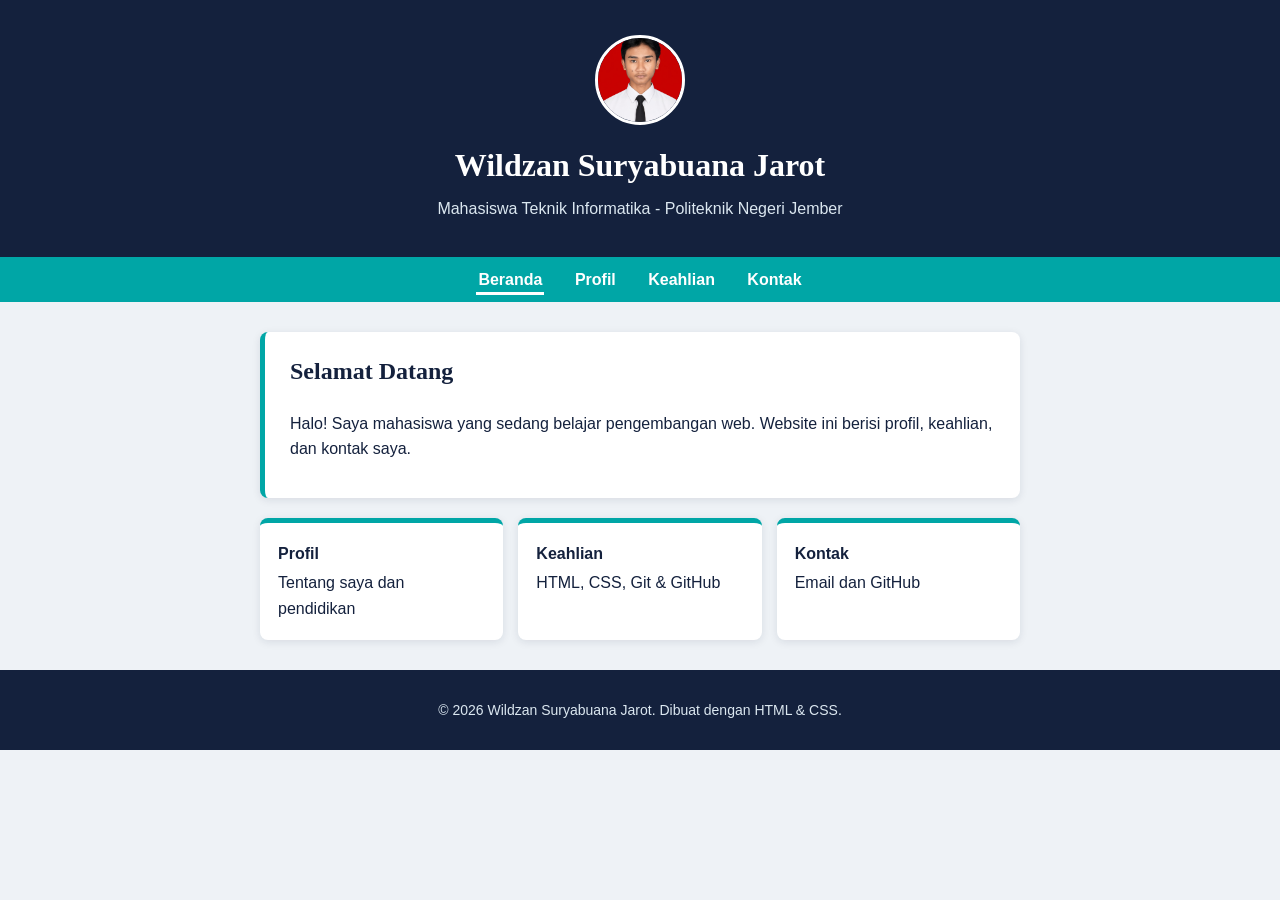
<file: index.html>
<!doctype html>
<html lang="id">
  <head>
    <meta charset="UTF-8" />
    <meta name="viewport" content="width=device-width, initial-scale=1.0" />
    <title>Beranda - Nama Kamu</title>
    <!-- Internal CSS: ditulis di dalam <style> pada <head> -->
    <style>
      :root {
        --bg: #eef2f6;
        --ink: #14213d;
        --accent: #00a6a6;
        --soft: #dbe7f0;
        --white: #fff;
      }
      * {
        box-sizing: border-box;
      }
      body {
        margin: 0;
        font-family: "Trebuchet MS", Arial, sans-serif;
        background: var(--bg);
        color: var(--ink);
        line-height: 1.6;
      }

      body {
        display: flex; /* tambahkan */
        flex-direction: column; /* tambahkan */
        min-height: 100vh; /* tambahkan: minimal setinggi layar */
        margin: 0;
        font-family: "Trebuchet MS", Arial, sans-serif;
        background: var(--bg);
        color: var(--ink);
        line-height: 1.6;
      }

      /* Header */
      header {
        background: var(--ink);
        color: var(--white);
        text-align: center;
        padding: 35px 20px;
      }
      .avatar {
        width: 90px;
        height: 90px;
        margin: 0 auto 15px auto;
        border-radius: 50%;
        overflow: hidden;
        border: 3px solid #fff;
      }
      .avatar img {
        width: 100%;
        height: 100%;
        object-fit: cover;
      }
      header h1 {
        margin: 0;
        font-family: Georgia, serif;
        font-size: 32px;
      }
      header p {
        margin: 5px 0 0;
        color: var(--soft);
      }

      /* Navigasi (sama di semua halaman) */
      nav {
        background: var(--accent);
        text-align: center;
        padding: 10px 0;
      }
      nav a {
        color: var(--white);
        text-decoration: none;
        font-weight: bold;
        margin: 0 12px;
        padding: 4px 2px;
      }
      nav a:hover {
        text-decoration: underline;
      }
      nav a.aktif {
        border-bottom: 3px solid var(--white);
      }

      /* Konten */
      main {
        max-width: 800px;
        margin: 30px auto;
        padding: 0 20px;
      }
      section {
        background: var(--white);
        padding: 20px 25px;
        margin-bottom: 20px;
        border-radius: 8px;
        border-left: 5px solid var(--accent);
        box-shadow: 0 2px 8px rgba(20, 33, 61, 0.1);
      }
      h2 {
        margin-top: 0;
        font-family: Georgia, serif;
      }
      ul {
        padding-left: 20px;
      }
      .skill {
        margin-bottom: 12px;
      }
      .bar {
        background: var(--soft);
        border-radius: 20px;
        height: 12px;
        overflow: hidden;
      }
      .bar span {
        display: block;
        height: 100%;
        background: var(--accent);
      }
      .html {
        width: 90%;
      }
      .css {
        width: 80%;
      }
      .git {
        width: 70%;
      }
      .kartu-grup {
        display: flex;
        gap: 15px;
        flex-wrap: wrap;
      }
      .kartu-grup a {
        flex: 1 1 180px;
        background: var(--white);
        color: var(--ink);
        text-decoration: none;
        padding: 18px;
        border-radius: 8px;
        border-top: 5px solid var(--accent);
        box-shadow: 0 2px 8px rgba(20, 33, 61, 0.1);
      }
      .kartu-grup a:hover {
        background: var(--soft);
      }
      .kartu-grup strong {
        display: block;
        margin-bottom: 4px;
      }

      /* Footer */
      footer {
        background: var(--ink);
        color: var(--soft);
        text-align: center;
        padding: 15px 0;
        font-size: 14px;
      }
      footer a {
        color: var(--soft);
      }

      /* Responsif */
      @media (max-width: 600px) {
        header h1 {
          font-size: 24px;
        }
        nav a {
          display: inline-block;
          margin: 4px 8px;
        }
      }
    </style>
  </head>
  <body>
    <header>
      <div class="avatar">
        <img src="foto.jpeg" alt="Foto Profil" />
      </div>
      <h1>Wildzan Suryabuana Jarot</h1>
      <p>Mahasiswa Teknik Informatika - Politeknik Negeri Jember</p>
    </header>

    <nav>
      <a href="index.html" class="aktif">Beranda</a>
      <a href="profil.html">Profil</a>
      <a href="keahlian.html">Keahlian</a>
      <a href="kontak.html">Kontak</a>
    </nav>

    <main>
      <section>
        <h2>Selamat Datang</h2>
        <p>
          Halo! Saya mahasiswa yang sedang belajar pengembangan web. Website ini
          berisi profil, keahlian, dan kontak saya.
        </p>
      </section>
      <div class="kartu-grup">
        <a href="profil.html"
          ><strong>Profil</strong>Tentang saya dan pendidikan</a
        >
        <a href="keahlian.html"
          ><strong>Keahlian</strong>HTML, CSS, Git &amp; GitHub</a
        >
        <a href="kontak.html"><strong>Kontak</strong>Email dan GitHub</a>
      </div>
    </main>

    <footer>
      <p>&copy; 2026 Wildzan Suryabuana Jarot. Dibuat dengan HTML &amp; CSS.</p>
    </footer>
  </body>
</html>
</file>
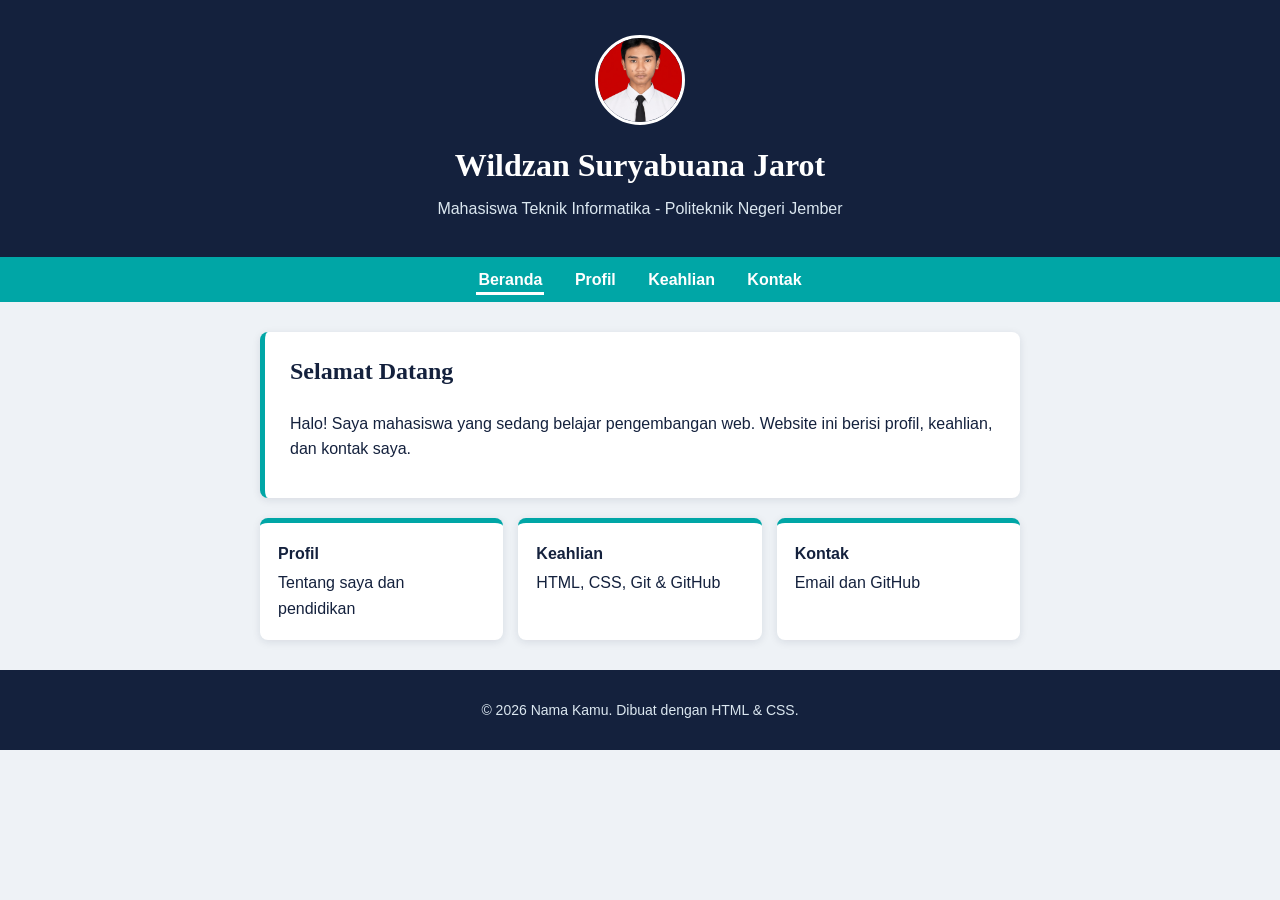
<file: beranda.html>
<!doctype html>
<html lang="id">
  <head>
    <meta charset="UTF-8" />
    <meta name="viewport" content="width=device-width, initial-scale=1.0" />
    <title>Beranda - Nama Kamu</title>
    <!-- Internal CSS: ditulis di dalam <style> pada <head> -->
    <style>
      :root {
        --bg: #eef2f6;
        --ink: #14213d;
        --accent: #00a6a6;
        --soft: #dbe7f0;
        --white: #fff;
      }
      * {
        box-sizing: border-box;
      }
      body {
        margin: 0;
        font-family: "Trebuchet MS", Arial, sans-serif;
        background: var(--bg);
        color: var(--ink);
        line-height: 1.6;
      }

      /* Header */
      header {
        background: var(--ink);
        color: var(--white);
        text-align: center;
        padding: 35px 20px;
      }
      .avatar {
        width: 90px;
        height: 90px;
        margin: 0 auto 15px auto;
        border-radius: 50%;
        overflow: hidden;
        border: 3px solid #fff;
      }
      .avatar img {
        width: 100%;
        height: 100%;
        object-fit: cover;
      }
      header h1 {
        margin: 0;
        font-family: Georgia, serif;
        font-size: 32px;
      }
      header p {
        margin: 5px 0 0;
        color: var(--soft);
      }

      /* Navigasi (sama di semua halaman) */
      nav {
        background: var(--accent);
        text-align: center;
        padding: 10px 0;
      }
      nav a {
        color: var(--white);
        text-decoration: none;
        font-weight: bold;
        margin: 0 12px;
        padding: 4px 2px;
      }
      nav a:hover {
        text-decoration: underline;
      }
      nav a.aktif {
        border-bottom: 3px solid var(--white);
      }

      /* Konten */
      main {
        max-width: 800px;
        margin: 30px auto;
        padding: 0 20px;
      }
      section {
        background: var(--white);
        padding: 20px 25px;
        margin-bottom: 20px;
        border-radius: 8px;
        border-left: 5px solid var(--accent);
        box-shadow: 0 2px 8px rgba(20, 33, 61, 0.1);
      }
      h2 {
        margin-top: 0;
        font-family: Georgia, serif;
      }
      ul {
        padding-left: 20px;
      }
      .skill {
        margin-bottom: 12px;
      }
      .bar {
        background: var(--soft);
        border-radius: 20px;
        height: 12px;
        overflow: hidden;
      }
      .bar span {
        display: block;
        height: 100%;
        background: var(--accent);
      }
      .html {
        width: 90%;
      }
      .css {
        width: 80%;
      }
      .git {
        width: 70%;
      }
      .kartu-grup {
        display: flex;
        gap: 15px;
        flex-wrap: wrap;
      }
      .kartu-grup a {
        flex: 1 1 180px;
        background: var(--white);
        color: var(--ink);
        text-decoration: none;
        padding: 18px;
        border-radius: 8px;
        border-top: 5px solid var(--accent);
        box-shadow: 0 2px 8px rgba(20, 33, 61, 0.1);
      }
      .kartu-grup a:hover {
        background: var(--soft);
      }
      .kartu-grup strong {
        display: block;
        margin-bottom: 4px;
      }

      /* Footer */
      footer {
        background: var(--ink);
        color: var(--soft);
        text-align: center;
        padding: 15px 0;
        font-size: 14px;
      }
      footer a {
        color: var(--soft);
      }

      /* Responsif */
      @media (max-width: 600px) {
        header h1 {
          font-size: 24px;
        }
        nav a {
          display: inline-block;
          margin: 4px 8px;
        }
      }
    </style>
  </head>
  <body>
    <header>
      <div class="avatar">
        <img src="foto.jpeg" alt="Foto Profil" />
      </div>
      <h1>Wildzan Suryabuana Jarot</h1>
      <p>Mahasiswa Teknik Informatika - Politeknik Negeri Jember</p>
    </header>

    <nav>
      <a href="index.html" class="aktif">Beranda</a>
      <a href="profil.html">Profil</a>
      <a href="keahlian.html">Keahlian</a>
      <a href="kontak.html">Kontak</a>
    </nav>

    <main>
      <section>
        <h2>Selamat Datang</h2>
        <p>
          Halo! Saya mahasiswa yang sedang belajar pengembangan web. Website ini
          berisi profil, keahlian, dan kontak saya.
        </p>
      </section>
      <div class="kartu-grup">
        <a href="profil.html"
          ><strong>Profil</strong>Tentang saya dan pendidikan</a
        >
        <a href="keahlian.html"
          ><strong>Keahlian</strong>HTML, CSS, Git &amp; GitHub</a
        >
        <a href="kontak.html"><strong>Kontak</strong>Email dan GitHub</a>
      </div>
    </main>

    <footer>
      <p>&copy; 2026 Nama Kamu. Dibuat dengan HTML &amp; CSS.</p>
    </footer>
  </body>
</html>
</file>
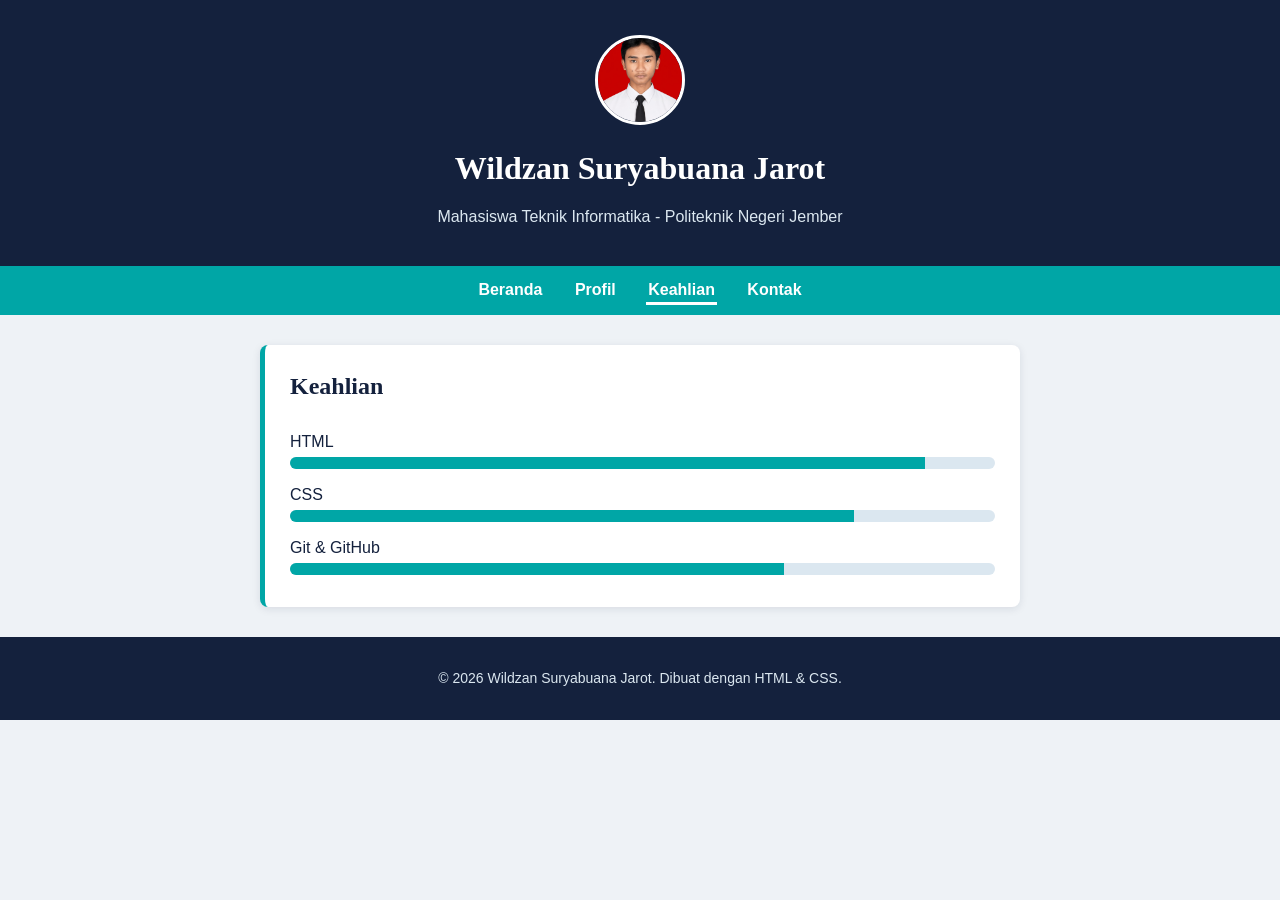
<file: keahlian.html>
<!doctype html>
<html lang="id">
  <head>
    <meta charset="UTF-8" />
    <meta name="viewport" content="width=device-width, initial-scale=1.0" />
    <title>Keahlian - Nama Kamu</title>
    <!-- Internal CSS: ditulis di dalam <style> pada <head> -->
    <style>
      :root {
        --bg: #eef2f6;
        --ink: #14213d;
        --accent: #00a6a6;
        --soft: #dbe7f0;
        --white: #fff;
      }
      * {
        box-sizing: border-box;
      }
      body {
        margin: 0;
        font-family: "Trebuchet MS", Arial, sans-serif;
        background: var(--bg);
        color: var(--ink);
        line-height: 1.8;
      }

      /* Header */
      header {
        background: var(--ink);
        color: var(--white);
        text-align: center;
        padding: 35px 20px;
      }
      .avatar {
        width: 90px;
        height: 90px;
        margin: 0 auto 15px auto;
        border-radius: 50%;
        overflow: hidden;
        border: 3px solid #fff;
      }
      .avatar img {
        width: 100%;
        height: 100%;
        object-fit: cover;
      }
      header h1 {
        margin: 0;
        font-family: Georgia, serif;
        font-size: 32px;
      }
      header p {
        margin: 5px 0 0;
        color: var(--soft);
      }

      /* Navigasi (sama di semua halaman) */
      nav {
        background: var(--accent);
        text-align: center;
        padding: 10px 0;
      }
      nav a {
        color: var(--white);
        text-decoration: none;
        font-weight: bold;
        margin: 0 12px;
        padding: 4px 2px;
      }
      nav a:hover {
        text-decoration: underline;
      }
      nav a.aktif {
        border-bottom: 3px solid var(--white);
      }

      /* Konten */
      main {
        max-width: 800px;
        margin: 30px auto;
        padding: 0 20px;
      }
      section {
        background: var(--white);
        padding: 20px 25px;
        margin-bottom: 20px;
        border-radius: 8px;
        border-left: 5px solid var(--accent);
        box-shadow: 0 2px 8px rgba(20, 33, 61, 0.1);
      }
      h2 {
        margin-top: 0;
        font-family: Georgia, serif;
      }
      ul {
        padding-left: 20px;
      }
      .skill {
        margin-bottom: 12px;
      }
      .bar {
        background: var(--soft);
        border-radius: 20px;
        height: 12px;
        overflow: hidden;
      }
      .bar span {
        display: block;
        height: 100%;
        background: var(--accent);
      }
      .html {
        width: 90%;
      }
      .css {
        width: 80%;
      }
      .git {
        width: 70%;
      }
      .kartu-grup {
        display: flex;
        gap: 15px;
        flex-wrap: wrap;
      }
      .kartu-grup a {
        flex: 1 1 180px;
        background: var(--white);
        color: var(--ink);
        text-decoration: none;
        padding: 18px;
        border-radius: 8px;
        border-top: 5px solid var(--accent);
        box-shadow: 0 2px 8px rgba(20, 33, 61, 0.1);
      }
      .kartu-grup a:hover {
        background: var(--soft);
      }
      .kartu-grup strong {
        display: block;
        margin-bottom: 4px;
      }

      /* Footer */
      footer {
        background: var(--ink);
        color: var(--soft);
        text-align: center;
        padding: 15px 0;
        font-size: 14px;
      }
      footer a {
        color: var(--soft);
      }

      /* Responsif */
      @media (max-width: 600px) {
        header h1 {
          font-size: 24px;
        }
        nav a {
          display: inline-block;
          margin: 4px 8px;
        }
      }
    </style>
  </head>
  <body>
    <header>
      <div class="avatar">
        <img src="foto.jpeg" alt="Foto Profil" />
      </div>
      <h1>Wildzan Suryabuana Jarot</h1>
      <p>Mahasiswa Teknik Informatika - Politeknik Negeri Jember</p>
    </header>

    <nav>
      <a href="index.html">Beranda</a>
      <a href="profil.html">Profil</a>
      <a href="keahlian.html" class="aktif">Keahlian</a>
      <a href="kontak.html">Kontak</a>
    </nav>

    <main>
      <section>
        <h2>Keahlian</h2>
        <div class="skill">
          HTML
          <div class="bar"><span class="html"></span></div>
        </div>
        <div class="skill">
          CSS
          <div class="bar"><span class="css"></span></div>
        </div>
        <div class="skill">
          Git &amp; GitHub
          <div class="bar"><span class="git"></span></div>
        </div>
      </section>
    </main>

    <footer>
      <p>&copy; 2026 Wildzan Suryabuana Jarot. Dibuat dengan HTML &amp; CSS.</p>
    </footer>
  </body>
</html>
</file>
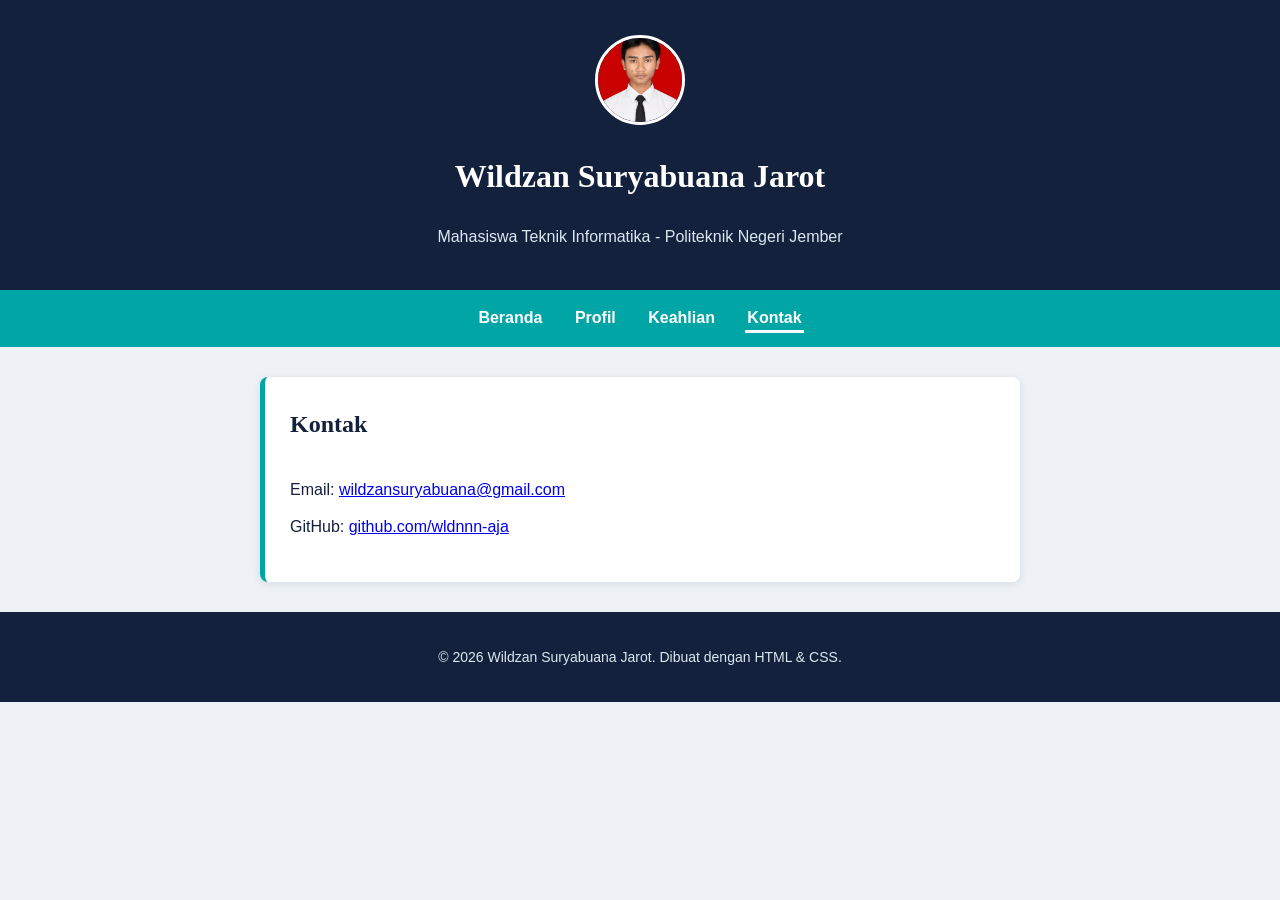
<file: kontak.html>
<!doctype html>
<html lang="id">
  <head>
    <meta charset="UTF-8" />
    <meta name="viewport" content="width=device-width, initial-scale=1.0" />
    <title>Kontak - Nama Kamu</title>
    <!-- Internal CSS: ditulis di dalam <style> pada <head> -->
    <style>
      :root {
        --bg: #eef2f6;
        --ink: #14213d;
        --accent: #00a6a6;
        --soft: #dbe7f0;
        --white: #fff;
      }
      * {
        box-sizing: border-box;
      }
      body {
        margin: 0;
        font-family: "Trebuchet MS", Arial, sans-serif;
        background: var(--bg);
        color: var(--ink);
        line-height: 2.3;
      }

      /* Header */
      header {
        background: var(--ink);
        color: var(--white);
        text-align: center;
        padding: 35px 20px;
      }
      .avatar {
        width: 90px;
        height: 90px;
        margin: 0 auto 15px auto;
        border-radius: 50%;
        overflow: hidden;
        border: 3px solid #fff;
      }
      .avatar img {
        width: 100%;
        height: 100%;
        object-fit: cover;
      }
      header h1 {
        margin: 0;
        font-family: Georgia, serif;
        font-size: 32px;
      }
      header p {
        margin: 5px 0 0;
        color: var(--soft);
      }

      /* Navigasi (sama di semua halaman) */
      nav {
        background: var(--accent);
        text-align: center;
        padding: 10px 0;
      }
      nav a {
        color: var(--white);
        text-decoration: none;
        font-weight: bold;
        margin: 0 12px;
        padding: 4px 2px;
      }
      nav a:hover {
        text-decoration: underline;
      }
      nav a.aktif {
        border-bottom: 3px solid var(--white);
      }

      /* Konten */
      main {
        max-width: 800px;
        margin: 30px auto;
        padding: 0 20px;
      }
      section {
        background: var(--white);
        padding: 20px 25px;
        margin-bottom: 20px;
        border-radius: 8px;
        border-left: 5px solid var(--accent);
        box-shadow: 0 2px 8px rgba(20, 33, 61, 0.1);
      }
      h2 {
        margin-top: 0;
        font-family: Georgia, serif;
      }
      ul {
        padding-left: 20px;
      }
      .skill {
        margin-bottom: 12px;
      }
      .bar {
        background: var(--soft);
        border-radius: 20px;
        height: 12px;
        overflow: hidden;
      }
      .bar span {
        display: block;
        height: 100%;
        background: var(--accent);
      }
      .html {
        width: 90%;
      }
      .css {
        width: 80%;
      }
      .git {
        width: 70%;
      }
      .kartu-grup {
        display: flex;
        gap: 15px;
        flex-wrap: wrap;
      }
      .kartu-grup a {
        flex: 1 1 180px;
        background: var(--white);
        color: var(--ink);
        text-decoration: none;
        padding: 18px;
        border-radius: 8px;
        border-top: 5px solid var(--accent);
        box-shadow: 0 2px 8px rgba(20, 33, 61, 0.1);
      }
      .kartu-grup a:hover {
        background: var(--soft);
      }
      .kartu-grup strong {
        display: block;
        margin-bottom: 4px;
      }

      /* Footer */
      footer {
        background: var(--ink);
        color: var(--soft);
        text-align: center;
        padding: 15px 0;
        font-size: 14px;
      }
      footer a {
        color: var(--soft);
      }

      /* Responsif */
      @media (max-width: 600px) {
        header h1 {
          font-size: 24px;
        }
        nav a {
          display: inline-block;
          margin: 4px 8px;
        }
      }
    </style>
  </head>
  <body>
    <header>
      <div class="avatar">
        <img src="foto.jpeg" alt="Foto Profil" />
      </div>
      <h1>Wildzan Suryabuana Jarot</h1>
      <p>Mahasiswa Teknik Informatika - Politeknik Negeri Jember</p>
    </header>

    <nav>
      <a href="index.html">Beranda</a>
      <a href="profil.html">Profil</a>
      <a href="keahlian.html">Keahlian</a>
      <a href="kontak.html" class="aktif">Kontak</a>
    </nav>

    <main>
      <section>
        <h2>Kontak</h2>
        <p>
          Email:
          <a href="wildzansuryabuana@gmail.com">wildzansuryabuana@gmail.com</a
          ><br />
          GitHub:
          <a href="https://github.com/wldnn-aja">github.com/wldnnn-aja</a>
        </p>
      </section>
    </main>

    <footer>
      <p>&copy; 2026 Wildzan Suryabuana Jarot. Dibuat dengan HTML &amp; CSS.</p>
    </footer>
  </body>
</html>
</file>
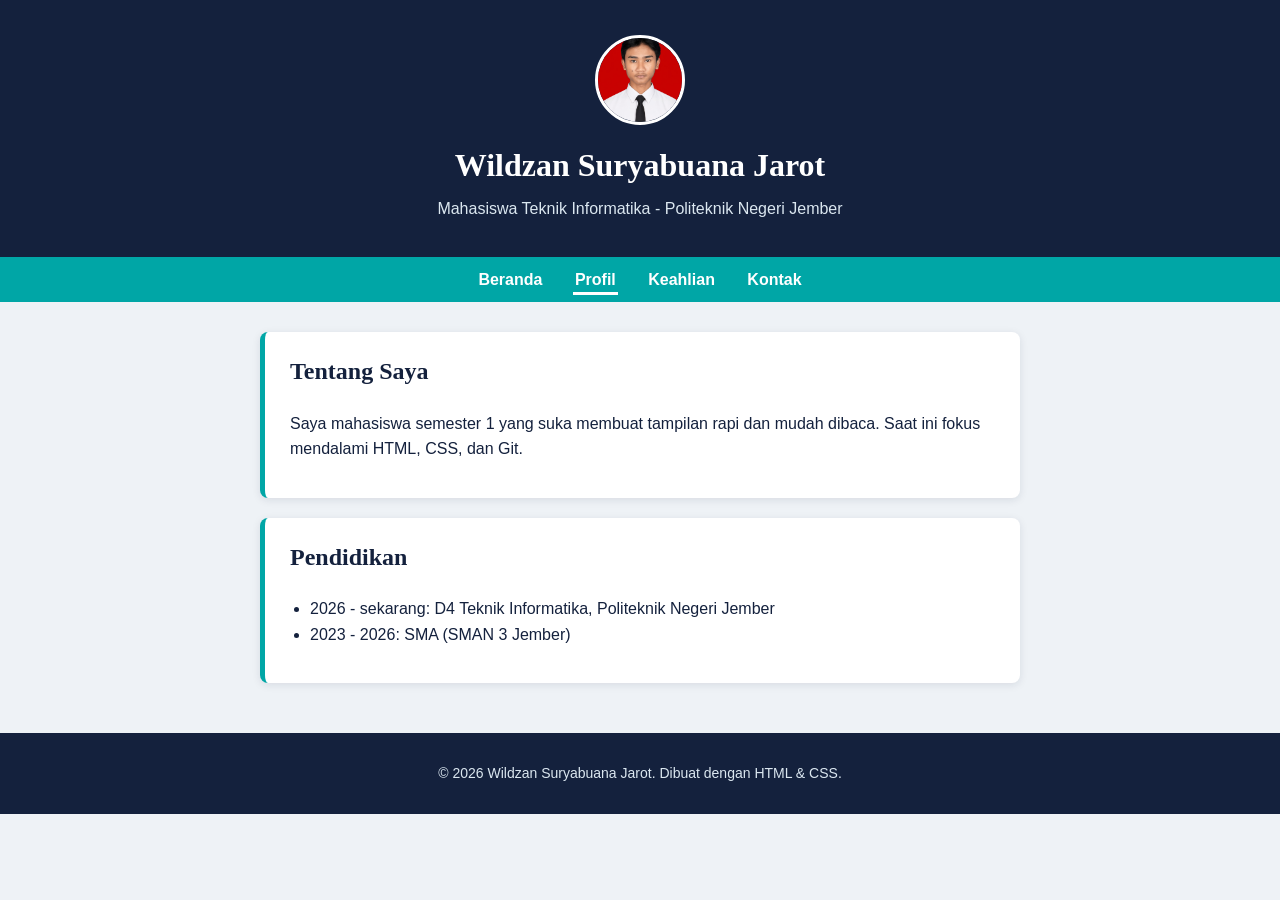
<file: profil.html>
<!doctype html>
<html lang="id">
  <head>
    <meta charset="UTF-8" />
    <meta name="viewport" content="width=device-width, initial-scale=1.0" />
    <title>Profil - Wildzan Suryabuana Jarot</title>
    <!-- Internal CSS: ditulis di dalam <style> pada <head> -->
    <style>
      :root {
        --bg: #eef2f6;
        --ink: #14213d;
        --accent: #00a6a6;
        --soft: #dbe7f0;
        --white: #fff;
      }
      * {
        box-sizing: border-box;
      }
      body {
        margin: 0;
        font-family: "Trebuchet MS", Arial, sans-serif;
        background: var(--bg);
        color: var(--ink);
        line-height: 1.6;
      }

      body {
        display: flex; /* tambahkan */
        flex-direction: column; /* tambahkan */
        min-height: 100vh; /* tambahkan: minimal setinggi layar */
        margin: 0;
        font-family: "Trebuchet MS", Arial, sans-serif;
        background: var(--bg);
        color: var(--ink);
        line-height: 1.6;
      }

      /* Header */
      header {
        background: var(--ink);
        color: var(--white);
        text-align: center;
        padding: 35px 20px;
      }
      .avatar {
        width: 90px;
        height: 90px;
        margin: 0 auto 15px auto;
        border-radius: 50%;
        overflow: hidden;
        border: 3px solid #fff;
      }
      .avatar img {
        width: 100%;
        height: 100%;
        object-fit: cover;
      }
      header h1 {
        margin: 0;
        font-family: Georgia, serif;
        font-size: 32px;
      }
      header p {
        margin: 5px 0 0;
        color: var(--soft);
      }

      /* Navigasi (sama di semua halaman) */
      nav {
        background: var(--accent);
        text-align: center;
        padding: 10px 0;
      }
      nav a {
        color: var(--white);
        text-decoration: none;
        font-weight: bold;
        margin: 0 12px;
        padding: 4px 2px;
      }
      nav a:hover {
        text-decoration: underline;
      }
      nav a.aktif {
        border-bottom: 3px solid var(--white);
      }

      /* Konten */
      main {
        max-width: 800px;
        margin: 30px auto;
        padding: 0 20px;
      }
      section {
        background: var(--white);
        padding: 20px 25px;
        margin-bottom: 20px;
        border-radius: 8px;
        border-left: 5px solid var(--accent);
        box-shadow: 0 2px 8px rgba(20, 33, 61, 0.1);
      }
      h2 {
        margin-top: 0;
        font-family: Georgia, serif;
      }
      ul {
        padding-left: 20px;
      }
      .skill {
        margin-bottom: 12px;
      }
      .bar {
        background: var(--soft);
        border-radius: 20px;
        height: 12px;
        overflow: hidden;
      }
      .bar span {
        display: block;
        height: 100%;
        background: var(--accent);
      }
      .html {
        width: 90%;
      }
      .css {
        width: 80%;
      }
      .git {
        width: 70%;
      }
      .kartu-grup {
        display: flex;
        gap: 15px;
        flex-wrap: wrap;
      }
      .kartu-grup a {
        flex: 1 1 180px;
        background: var(--white);
        color: var(--ink);
        text-decoration: none;
        padding: 18px;
        border-radius: 8px;
        border-top: 5px solid var(--accent);
        box-shadow: 0 2px 8px rgba(20, 33, 61, 0.1);
      }
      .kartu-grup a:hover {
        background: var(--soft);
      }
      .kartu-grup strong {
        display: block;
        margin-bottom: 4px;
      }

      /* Footer */
      footer {
        background: var(--ink);
        color: var(--soft);
        text-align: center;
        padding: 15px 0;
        font-size: 14px;
      }
      footer a {
        color: var(--soft);
      }

      /* Responsif */
      @media (max-width: 600px) {
        header h1 {
          font-size: 24px;
        }
        nav a {
          display: inline-block;
          margin: 4px 8px;
        }
      }
    </style>
  </head>
  <body>
    <header>
      <div class="avatar">
        <img src="foto.jpeg" alt="Foto Profil" />
      </div>
      <h1>Wildzan Suryabuana Jarot</h1>
      <p>Mahasiswa Teknik Informatika - Politeknik Negeri Jember</p>
    </header>

    <nav>
      <a href="index.html">Beranda</a>
      <a href="profil.html" class="aktif">Profil</a>
      <a href="keahlian.html">Keahlian</a>
      <a href="kontak.html">Kontak</a>
    </nav>

    <main>
      <section>
        <h2>Tentang Saya</h2>
        <p>
          Saya mahasiswa semester 1 yang suka membuat tampilan rapi dan mudah
          dibaca. Saat ini fokus mendalami HTML, CSS, dan Git.
        </p>
      </section>
      <section>
        <h2>Pendidikan</h2>
        <ul>
          <li>
            2026 - sekarang: D4 Teknik Informatika, Politeknik Negeri Jember
          </li>
          <li>2023 - 2026: SMA (SMAN 3 Jember)</li>
        </ul>
      </section>
    </main>

    <footer>
      <p>&copy; 2026 Wildzan Suryabuana Jarot. Dibuat dengan HTML &amp; CSS.</p>
    </footer>
  </body>
</html>
</file>
